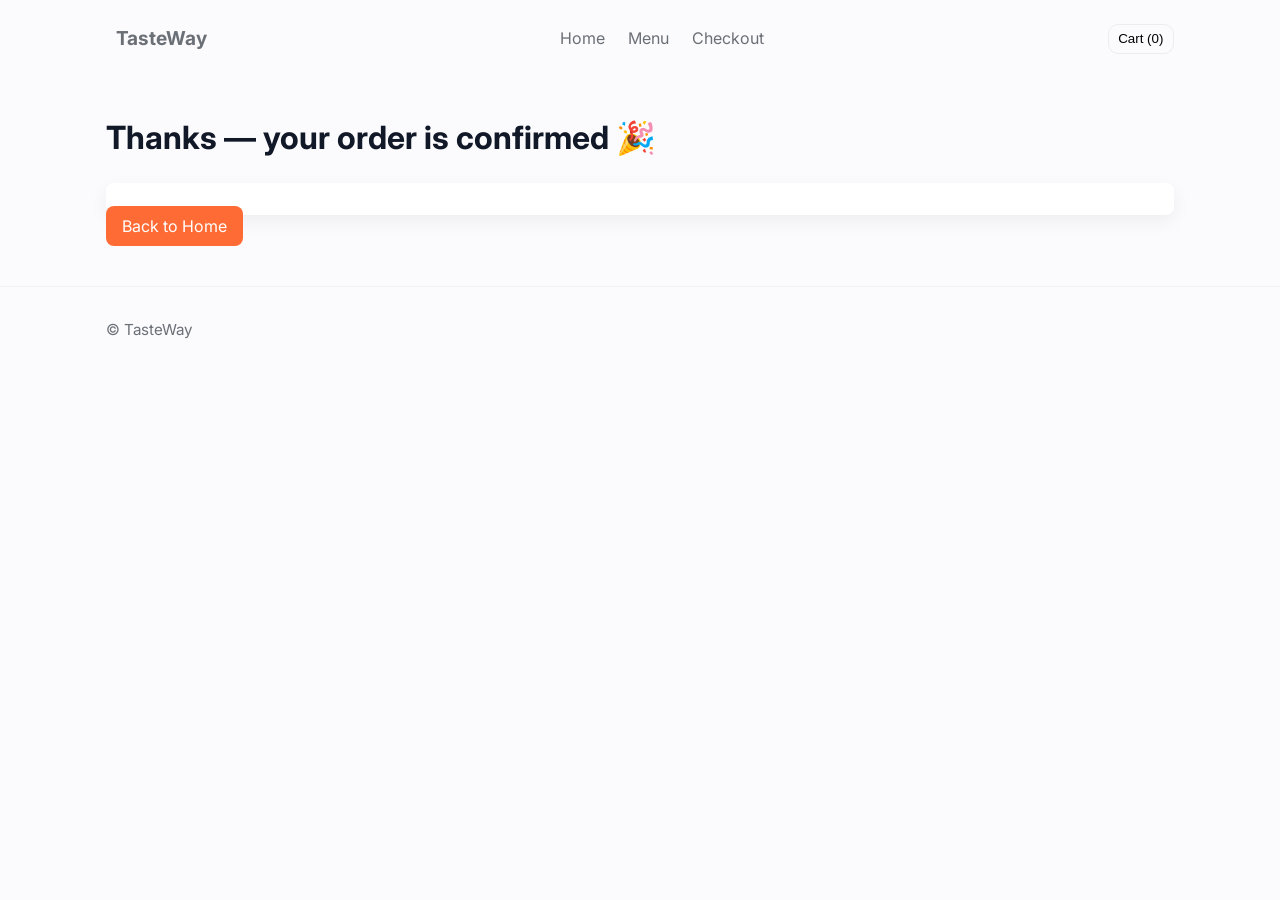
<file: payment.html>
<!doctype html>
<html lang="en">
<head>
<!-- Google tag (gtag.js) -->
<script async src="https://www.googletagmanager.com/gtag/js?id=G-7ZP6T7VD4P"></script>
<script>
  window.dataLayer = window.dataLayer || [];
  function gtag(){dataLayer.push(arguments);}
  gtag('js', new Date());

  gtag('config', 'G-7ZP6T7VD4P');
</script>  


  <meta charset="utf-8" />
  <meta name="viewport" content="width=device-width,initial-scale=1" />
  <title>TasteWay — Order Confirmed</title>
  <link href="https://fonts.googleapis.com/css2?family=Inter:wght@300;400;600;700&display=swap" rel="stylesheet">
  <link rel="stylesheet" href="style.css">
</head>
<body>

  <header class="nav">
    <div class="container nav-inner">
      <a class="brand" href="index.html">TasteWay</a>
      <nav>
        <a href="index.html">Home</a>
        <a href="products.html">Menu</a>
        <a href="payment.html">Checkout</a>
      </nav>
      <button id="cartBtn" class="cart-btn">Cart (<span class="cart-count">0</span>)</button>
    </div>
  </header>

  <main class="container thankyou">
    <div class="thank-panel">
      <h1>Thanks — your order is confirmed 🎉</h1>
      <p id="orderText" class="lead"></p>
      <div id="orderDetails" class="order-details"></div>
      <a class="btn" href="index.html">Back to Home</a>
    </div>
  </main>

  <footer class="site-footer">
    <div class="container">© <span id="year4"></span> TasteWay</div>
  </footer>

  <script src="app.js"></script>
  <script>
    document.getElementById('year4').textContent = new Date().getFullYear();
    document.getElementById('cartBtn').addEventListener('click', ()=> location.href = 'payment.html');

    const order = JSON.parse(localStorage.getItem('lastOrder') || 'null');
    const det = document.getElementById('orderDetails');
    if (!order) {
      document.getElementById('orderText').textContent = 'No recent order found.';
      det.innerHTML = '<p class="muted">Place an order first.</p>';
    } else {
      document.getElementById('orderText').textContent = Order #${order.id} placed on ${new Date(order.created).toLocaleString()}.;
      let html = '<h3>Items</h3><ul>';
      order.items.forEach(i => html += <li>${i.title} × ${i.qty} — $${(i.price * i.qty).toFixed(2)}</li>);
      html += </ul><h4>Totals</h4><p>Subtotal: $${order.totals.subtotal.toFixed(2)}</p><p>Delivery: $${order.totals.delivery.toFixed(2)}</p><p><strong>Total: $${order.totals.total.toFixed(2)}</strong></p>;
      html += <h4>Delivery to</h4><p>${order.customer.name} — ${order.customer.phone}<br>${order.customer.address}</p>;
      det.innerHTML = html;
    }
  </script>
</body>
</html>
</file>
<file: style.css>
:root{
  --bg:#fbfbfd; --card:#ffffff; --muted:#6b6f76; --accent:#ff6b35; --shadow:0 6px 18px rgba(17,24,39,0.06); --max-width:1100px;
  font-size:16px;
}
*{box-sizing:border-box}
html,body{height:100%}
body{margin:0;font-family:Inter,system-ui,Segoe UI,Roboto,Arial;background:var(--bg);color:#111827;line-height:1.45}
.container{max-width:var(--max-width);margin:0 auto;padding:1rem}
.nav{padding:0.5rem 0;position:sticky;top:0;background:transparent;z-index:20}
.nav-inner{display:flex;align-items:center;justify-content:space-between;gap:1rem}
.brand{font-weight:700;color:#111827;text-decoration:none;font-size:1.2rem}
.nav a{margin:0 0.6rem;color:var(--muted);text-decoration:none}
.cart-btn{background:transparent;border:1px solid rgba(0,0,0,0.06);padding:0.4rem 0.6rem;border-radius:10px}
.hero{display:flex;gap:1rem;align-items:center;padding:2rem 0}
.hero-left{flex:1}
.hero-right{flex:1}
.hero-right img{width:100%;height:260px;object-fit:cover;border-radius:12px;box-shadow:var(--shadow)}
.lead{color:var(--muted)}
.hero-actions{display:flex;gap:0.6rem;margin-top:0.8rem}
.btn{background:var(--accent);color:#fff;padding:0.6rem 1rem;border-radius:8px;text-decoration:none}
.btn-ghost{background:transparent;border:1px solid rgba(0,0,0,0.06);color:var(--muted)}
.cards{display:grid;grid-template-columns:repeat(auto-fit,minmax(220px,1fr));gap:1rem;margin-top:1rem}
.card{background:var(--card);border-radius:10px;overflow:hidden;box-shadow:var(--shadow);display:flex;flex-direction:column}
.card img{width:100%;height:140px;object-fit:cover}
.card-body{padding:0.8rem}
.menu-grid{display:grid;grid-template-columns:repeat(auto-fit,minmax(240px,1fr));gap:1rem;margin-top:1rem}
.menu-card{background:var(--card);border-radius:10px;overflow:hidden;box-shadow:var(--shadow)}
.menu-card img{width:100%;height:150px;object-fit:cover}
.menu-card-body{padding:0.7rem}
.menu-meta{display:flex;justify-content:space-between;align-items:center}
.filter-row{display:flex;justify-content:flex-end;margin-top:1rem}
.filter-row input{padding:0.5rem;border-radius:8px;border:1px solid #eaeaea;min-width:220px}
.site-footer{padding:1rem 0;color:var(--muted);font-size:0.95rem;border-top:1px solid rgba(0,0,0,0.04);margin-top:2rem}
.muted{color:var(--muted)}
.btn-sm{background:var(--accent);color:#fff;padding:0.45rem 0.6rem;border-radius:8px;border:none;cursor:pointer}
.small-icon{border:none;background:transparent;padding:0.25rem 0.5rem;border-radius:6px;cursor:pointer}
.small-icon.danger{color:#d14343}
.cart-items{min-height:60px}
.cart-row{display:flex;justify-content:space-between;align-items:center;padding:0.5rem 0;border-bottom:1px solid #f4f4f6}
.cart-row-left{max-width:70%}
.cart-row-right{display:flex;gap:0.4rem;align-items:center}
.checkout-grid{display:grid;grid-template-columns:1fr 360px;gap:1rem}
.cart-panel{background:var(--card);padding:1rem;border-radius:10px;box-shadow:var(--shadow)}
.form-panel{background:var(--card);padding:1rem;border-radius:10px;box-shadow:var(--shadow)}
.form-panel input{width:100%;padding:0.6rem;border-radius:6px;border:1px solid #ececec;margin-bottom:0.6rem}
.order-details{background:#fff;padding:1rem;border-radius:8px;box-shadow:var(--shadow);margin-top:1rem}
@media (max-width:900px){ .hero{flex-direction:column} .checkout-grid{grid-template-columns:1fr} }
</file>
